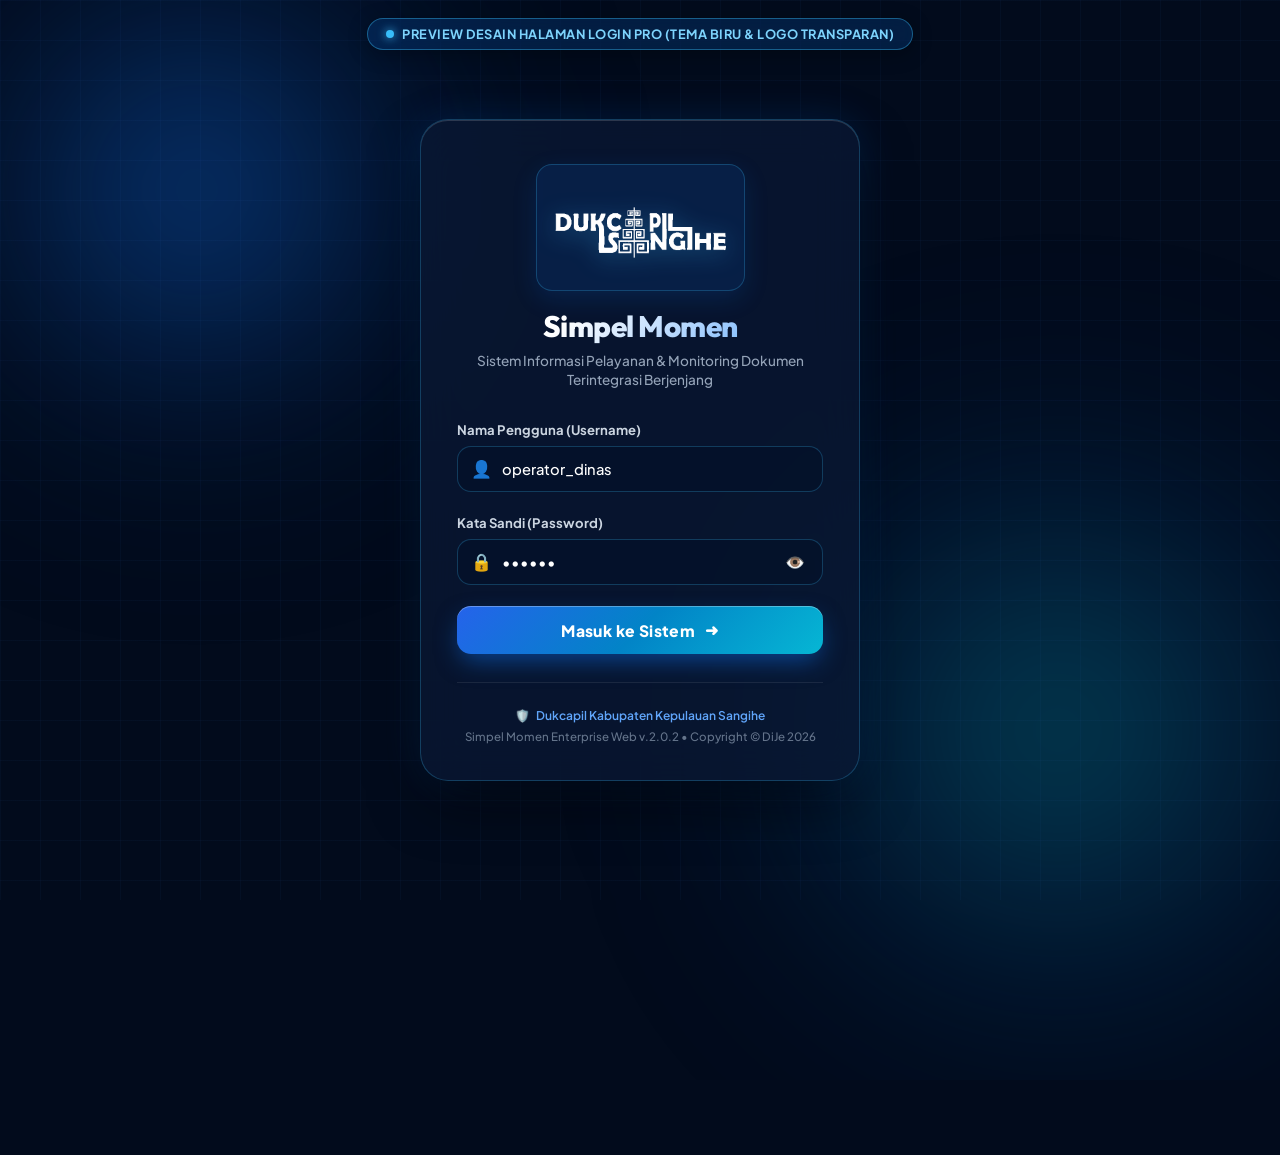
<file: preview-login.html>
<!DOCTYPE html>
<html lang="id">
<head>
  <meta charset="UTF-8">
  <meta name="viewport" content="width=device-width, initial-scale=1.0">
  <title>Preview Desain Halaman Login - Simpel Momen Dukcapil Sangihe</title>
  <link rel="preconnect" href="https://fonts.googleapis.com">
  <link rel="preconnect" href="https://fonts.gstatic.com" crossorigin>
  <link href="https://fonts.googleapis.com/css2?family=Plus+Jakarta+Sans:wght@300;400;500;600;700;800&family=Outfit:wght@400;500;600;700;800&display=swap" rel="stylesheet">
  <style>
    * {
      margin: 0;
      padding: 0;
      box-sizing: border-box;
      font-family: 'Plus Jakarta Sans', sans-serif;
    }

    body {
      min-height: 100vh;
      display: flex;
      align-items: center;
      justify-content: center;
      background: #020b1c;
      overflow-x: hidden;
      position: relative;
      color: #fff;
    }

    /* Ambient Glowing Blue Orbs Background */
    .bg-glow-1 {
      position: absolute;
      top: -15%;
      left: -10%;
      width: 650px;
      height: 650px;
      background: radial-gradient(circle, rgba(14, 116, 244, 0.45) 0%, rgba(3, 37, 94, 0.15) 50%, transparent 75%);
      filter: blur(80px);
      pointer-events: none;
      animation: floatOrb 12s ease-in-out infinite alternate;
    }

    .bg-glow-2 {
      position: absolute;
      bottom: -20%;
      right: -10%;
      width: 700px;
      height: 700px;
      background: radial-gradient(circle, rgba(6, 182, 212, 0.35) 0%, rgba(2, 60, 140, 0.15) 50%, transparent 75%);
      filter: blur(90px);
      pointer-events: none;
      animation: floatOrb 14s ease-in-out infinite alternate-reverse;
    }

    .bg-grid-pattern {
      position: absolute;
      inset: 0;
      background-image: 
        linear-gradient(to right, rgba(59, 130, 246, 0.04) 1px, transparent 1px),
        linear-gradient(to bottom, rgba(59, 130, 246, 0.04) 1px, transparent 1px);
      background-size: 40px 40px;
      pointer-events: none;
    }

    @keyframes floatOrb {
      0% { transform: translate(0, 0) scale(1); }
      100% { transform: translate(60px, 40px) scale(1.1); }
    }

    /* Floating Status Badge / Banner Preview Notice */
    .preview-pill {
      position: fixed;
      top: 18px;
      display: inline-flex;
      align-items: center;
      gap: 8px;
      padding: 7px 18px;
      background: rgba(14, 116, 244, 0.18);
      border: 1px solid rgba(56, 189, 248, 0.4);
      border-radius: 9999px;
      color: #7dd3fc;
      font-size: 0.8rem;
      font-weight: 700;
      letter-spacing: 0.5px;
      backdrop-filter: blur(12px);
      box-shadow: 0 4px 20px rgba(0, 0, 0, 0.3);
      z-index: 100;
    }

    .preview-pill .pulse-dot {
      width: 8px;
      height: 8px;
      border-radius: 50%;
      background: #38bdf8;
      box-shadow: 0 0 10px #38bdf8;
      animation: pulse 1.8s infinite;
    }

    @keyframes pulse {
      0%, 100% { opacity: 1; transform: scale(1); }
      50% { opacity: 0.4; transform: scale(1.25); }
    }

    /* Login Card Pro (Glassmorphism Royale Blue) */
    .login-container {
      position: relative;
      width: 100%;
      max-width: 440px;
      margin: 20px;
      z-index: 10;
    }

    .login-card-pro {
      background: rgba(10, 25, 52, 0.75);
      border: 1px solid rgba(56, 189, 248, 0.25);
      border-radius: 28px;
      padding: 2.75rem 2.25rem 2.25rem;
      backdrop-filter: blur(24px);
      -webkit-backdrop-filter: blur(24px);
      box-shadow: 
        0 25px 60px -12px rgba(0, 0, 0, 0.7),
        0 0 40px rgba(14, 116, 244, 0.18),
        inset 0 1px 0 rgba(255, 255, 255, 0.15);
      transition: all 0.3s ease;
    }

    .login-card-pro:hover {
      border-color: rgba(56, 189, 248, 0.4);
      box-shadow: 
        0 30px 70px -12px rgba(0, 0, 0, 0.8),
        0 0 50px rgba(14, 116, 244, 0.28),
        inset 0 1px 0 rgba(255, 255, 255, 0.2);
    }

    /* Logo Header */
    .logo-header {
      text-align: center;
      margin-bottom: 2rem;
    }

    .logo-wrapper-transparent {
      display: inline-flex;
      align-items: center;
      justify-content: center;
      padding: 10px 16px;
      margin-bottom: 1rem;
      background: rgba(14, 116, 244, 0.12);
      border: 1px solid rgba(56, 189, 248, 0.25);
      border-radius: 16px;
      box-shadow: 0 8px 24px rgba(14, 116, 244, 0.15);
    }

    .logo-transparent-img {
      max-width: 175px;
      height: auto;
      display: block;
      filter: drop-shadow(0 4px 12px rgba(56, 189, 248, 0.35));
    }

    .app-title-pro {
      font-family: 'Outfit', sans-serif;
      font-size: 1.85rem;
      font-weight: 800;
      letter-spacing: -0.5px;
      background: linear-gradient(135deg, #ffffff 30%, #93c5fd 75%, #38bdf8 100%);
      -webkit-background-clip: text;
      -webkit-text-fill-color: transparent;
      margin-bottom: 6px;
    }

    .app-tagline-pro {
      font-size: 0.85rem;
      color: #94a3b8;
      font-weight: 500;
      line-height: 1.4;
    }

    /* Form Inputs */
    .form-group-pro {
      margin-bottom: 1.35rem;
    }

    .form-label-pro {
      display: flex;
      justify-content: space-between;
      align-items: center;
      font-size: 0.82rem;
      font-weight: 700;
      color: #cbd5e1;
      margin-bottom: 8px;
    }

    .input-wrapper-pro {
      position: relative;
      display: flex;
      align-items: center;
    }

    .input-icon-pro {
      position: absolute;
      left: 14px;
      font-size: 1.05rem;
      color: #38bdf8;
      pointer-events: none;
      transition: color 0.2s ease;
    }

    .input-field-pro {
      width: 100%;
      padding: 13px 42px 13px 44px;
      background: rgba(4, 18, 42, 0.7);
      border: 1px solid rgba(56, 189, 248, 0.25);
      border-radius: 14px;
      color: #ffffff;
      font-size: 0.92rem;
      font-weight: 500;
      outline: none;
      transition: all 0.25s ease;
    }

    .input-field-pro::placeholder {
      color: #64748b;
      font-weight: 400;
    }

    .input-field-pro:focus {
      border-color: #38bdf8;
      background: rgba(4, 18, 42, 0.95);
      box-shadow: 0 0 0 3px rgba(56, 189, 248, 0.2), 0 8px 20px rgba(14, 116, 244, 0.15);
    }

    .toggle-password-btn {
      position: absolute;
      right: 12px;
      background: transparent;
      border: none;
      color: #64748b;
      font-size: 1rem;
      cursor: pointer;
      padding: 6px;
      display: flex;
      align-items: center;
      justify-content: center;
      border-radius: 8px;
      transition: color 0.2s ease;
    }

    .toggle-password-btn:hover {
      color: #38bdf8;
    }

    /* Submit Button Pro */
    .btn-login-pro {
      width: 100%;
      padding: 14px;
      margin-top: 0.5rem;
      background: linear-gradient(135deg, #2563eb 0%, #0284c7 50%, #06b6d4 100%);
      color: #ffffff;
      border: none;
      border-radius: 14px;
      font-size: 0.98rem;
      font-weight: 800;
      letter-spacing: 0.4px;
      cursor: pointer;
      display: flex;
      align-items: center;
      justify-content: center;
      gap: 10px;
      box-shadow: 0 10px 25px -4px rgba(14, 116, 244, 0.5), inset 0 1px 0 rgba(255, 255, 255, 0.3);
      transition: all 0.25s ease;
    }

    .btn-login-pro:hover {
      transform: translateY(-2px);
      box-shadow: 0 14px 30px -4px rgba(14, 116, 244, 0.65), inset 0 1px 0 rgba(255, 255, 255, 0.4);
      filter: brightness(1.06);
    }

    .btn-login-pro:active {
      transform: translateY(0);
    }

    /* Security Notice & Footer */
    .login-footer-pro {
      margin-top: 1.75rem;
      padding-top: 1.25rem;
      border-top: 1px solid rgba(255, 255, 255, 0.08);
      text-align: center;
    }

    .footer-badge {
      display: inline-flex;
      align-items: center;
      gap: 6px;
      font-size: 0.75rem;
      color: #60a5fa;
      font-weight: 600;
      margin-bottom: 6px;
    }

    .footer-copy {
      font-size: 0.72rem;
      color: #64748b;
      font-weight: 500;
    }
  </style>
</head>
<body>

  <!-- Floating Indicator Notice -->
  <div class="preview-pill">
    <span class="pulse-dot"></span>
    PREVIEW DESAIN HALAMAN LOGIN PRO (TEMA BIRU & LOGO TRANSPARAN)
  </div>

  <!-- Background Orbs -->
  <div class="bg-glow-1"></div>
  <div class="bg-glow-2"></div>
  <div class="bg-grid-pattern"></div>

  <!-- Main Login Card -->
  <div class="login-container">
    <div class="login-card-pro">
      
      <!-- Brand & Transparent Logo -->
      <div class="logo-header">
        <div class="logo-wrapper-transparent">
          <img src="logo-transparent.png" alt="Dukcapil Sangihe" class="logo-transparent-img">
        </div>
        <h1 class="app-title-pro">Simpel Momen</h1>
        <p class="app-tagline-pro">Sistem Informasi Pelayanan & Monitoring Dokumen Terintegrasi Berjenjang</p>
      </div>

      <!-- Login Form Mockup -->
      <form onsubmit="event.preventDefault(); alert('Ini adalah preview desain! Semua elemen sudah siap diintegrasikan ke sistem utama.');">
        
        <div class="form-group-pro">
          <label class="form-label-pro">
            <span>Nama Pengguna (Username)</span>
          </label>
          <div class="input-wrapper-pro">
            <span class="input-icon-pro">👤</span>
            <input type="text" class="input-field-pro" placeholder="Masukkan ID / Username..." value="operator_dinas" required>
          </div>
        </div>

        <div class="form-group-pro">
          <label class="form-label-pro">
            <span>Kata Sandi (Password)</span>
          </label>
          <div class="input-wrapper-pro">
            <span class="input-icon-pro">🔒</span>
            <input type="password" id="previewPassword" class="input-field-pro" placeholder="Masukkan kata sandi..." value="123456" required>
            <button type="button" class="toggle-password-btn" onclick="togglePass()" title="Tampilkan / Sembunyikan Password">
              <span id="eyeIcon">👁️</span>
            </button>
          </div>
        </div>

        <button type="submit" class="btn-login-pro">
          <span>Masuk ke Sistem</span>
          <span>➜</span>
        </button>

      </form>

      <!-- Footer Info -->
      <div class="login-footer-pro">
        <div class="footer-badge">
          <span>🛡️</span> Dukcapil Kabupaten Kepulauan Sangihe
        </div>
        <div class="footer-copy">
          Simpel Momen Enterprise Web v.2.0.2 • Copyright &copy; DiJe 2026
        </div>
      </div>

    </div>
  </div>

  <script>
    function togglePass() {
      const input = document.getElementById('previewPassword');
      const icon = document.getElementById('eyeIcon');
      if (input.type === 'password') {
        input.type = 'text';
        icon.textContent = '🙈';
      } else {
        input.type = 'password';
        icon.textContent = '👁️';
      }
    }
  </script>
</body>
</html>
</file>
